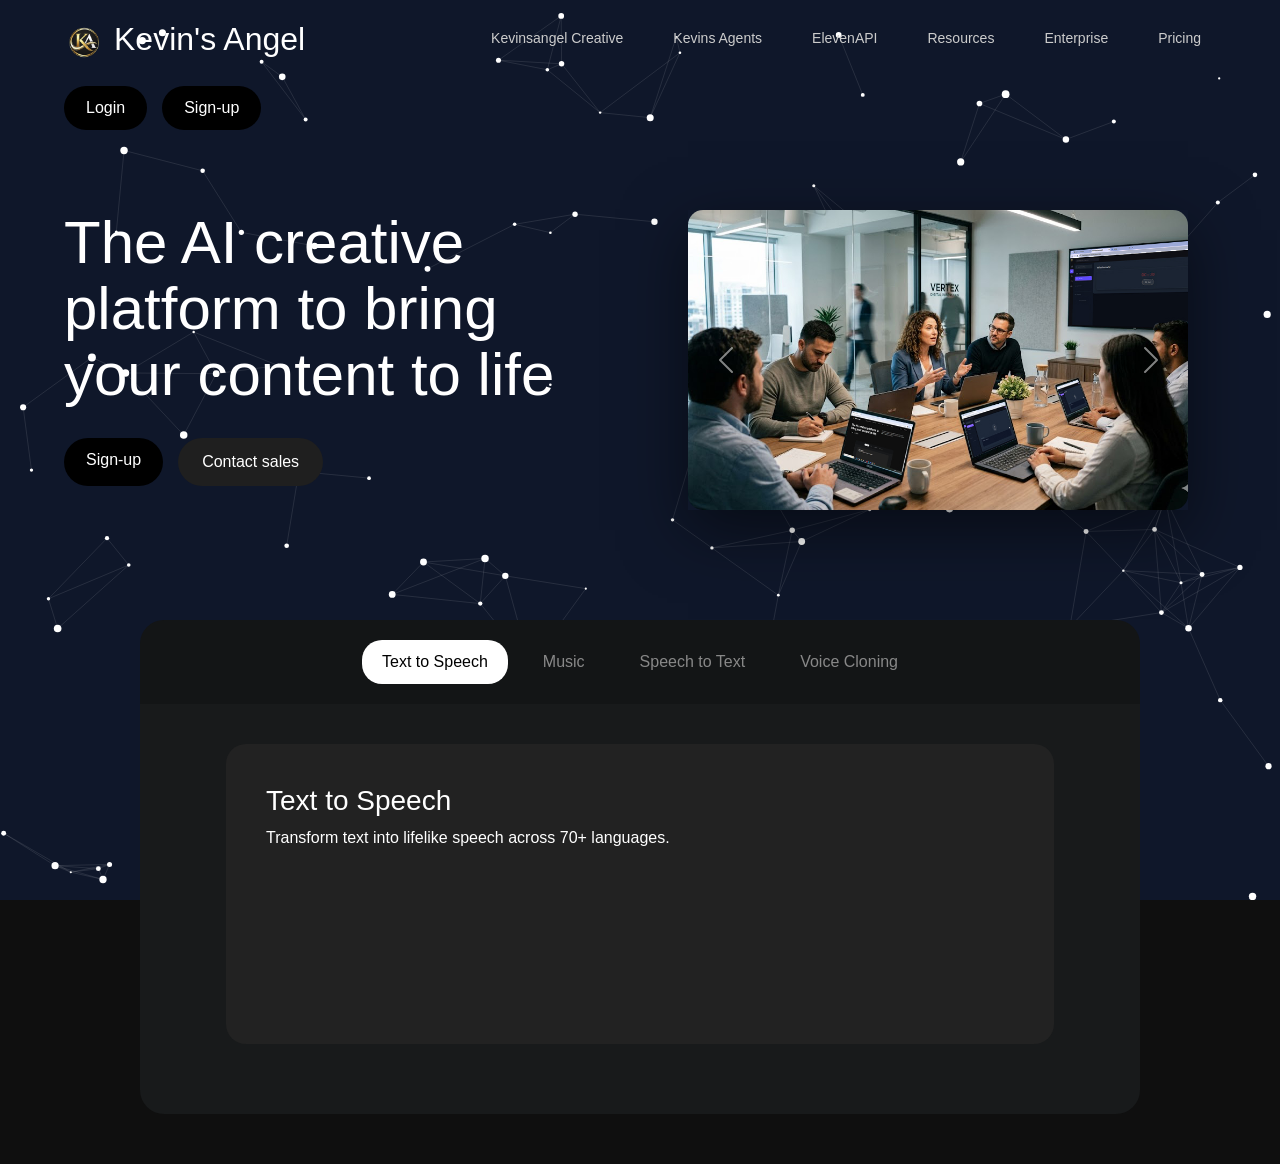
<file: index.html>
<!DOCTYPE html>
  <html lang="en">
  <head>
  <meta charset="UTF-8">
  <meta name="viewport" content="width=device-width, initial-scale=1.0">
  <title>AI Creative Platform</title>
  <link rel="shortcut icon" href="logonam.png" type="image/x-icon">
  <link href="https://cdn.jsdelivr.net/npm/bootstrap@5.3.2/dist/css/bootstrap.min.css" rel="stylesheet">
   <canvas id="particles"></canvas>
  <style>
    * {
    margin: 0;
    padding: 0;
    box-sizing: border-box;
    font-family: Arial, sans-serif;
  }

  body {
    background: #0f0f0f;
    color: white;
    overflow-x: hidden;
  }

  header {
    display: flex;
    justify-content: space-between;
    align-items: center;
    padding: 20px 5%;
    flex-wrap: wrap; 
    gap: 20px;
  }

  .logo {
  font-weight: bold;
  font-size: 20px;
  }

  nav a {
  margin: 0 15px;
  color: #ccc;
  text-decoration: none;
  }

  nav a:hover {
  color: white;
  }

     
.auth {
    display: flex;
    gap: 15px;
}

.buttons {
    display: flex;
    gap: 15px;
}

.buttons a {
    text-decoration: none;
    padding: 10px 22px;
    border-radius: 25px;
    background-color: #000;
    color: #fff;
    font-weight: 500;
    font-family: Arial, sans-serif;
    transition: 0.3s ease;
}

.auth a {
    text-decoration: none;
    padding: 10px 22px;
    border-radius: 25px;
    background-color: #000;
    color: #fff;
    font-weight: 500;
    font-family: Arial, sans-serif;
    transition: 0.3s ease;
}

.auth a:hover {
    background-color: #222;
    transform: scale(1.05);
}

.login {
background: transparent;
color: white;
}

.signup {
background: white;
color: black;
}

.hero {
display: flex;
justify-content: space-between;
padding: 80px 60px;
}

.hero-left {
max-width: 55%;
}

.hero-left h1 {
font-size: 60px;
line-height: 1.1;
}

.hero-left p {
margin-top: 20px;
color: #aaa;
}

.buttons {
margin-top: 30px;

}

.buttons button {
padding: 12px 24px;
border-radius: 25px;
border: none;
margin-right: 10px;
cursor: pointer;
}

.primary {
background: white;
color: black;
}

.secondary {
background: #1f1f1f;
color: white;
}

.hero-right {
flex: 1 1 400px;
display: flex;
justify-content: center;
    }

.golo {
  display: flex;
  align-items: center;
  gap: 10px;
}

img {
  width: 40px;
  height: 40px;
}

h2 {
  font-family: Arial, sans-serif;
}

/* NAV FIX */
nav {
  display: flex;
  gap: 15px;
  flex-wrap: wrap;
}

/* NAV ITEM */
.nav-item {
  position: relative;
  padding-bottom: 10px;
}

nav a {
  color: #ccc;
  text-decoration: none;
  font-size: 14px;
}

/* MEGA MENU */
.mega-menu {
  position: absolute;
  top: 40px;
  left: 0;
  width: 250px; /* Reduced fixed width for desktop */
  background: #1a1a1a;
  padding: 20px;
  border-radius: 12px;
  display: flex;
  flex-direction: column; /* Stack columns by default */
  gap: 15px;
  opacity: 0;
  visibility: hidden;
  transform: translateY(10px);
  transition: 0.3s ease;
  z-index: 100;
  border: 1px solid #333;
}

/* SHOW ON HOVER */
.nav-item:hover .mega-menu {
  opacity: 1;
  visibility: visible;
  transform: translateY(0);
}
.hero {
      display: flex;
      justify-content: space-between;
      padding: 60px 5%;
      flex-wrap: wrap; /* CRITICAL FOR MOBILE */
      gap: 40px;
  }

  .hero-left {
      max-width: 100%; /* Changed from 55% */
      flex: 1 1 500px; /* Grows but stays base-size */
  }

  .hero-left h1 {
      font-size: clamp(32px, 8vw, 60px); /* Adjusts size based on screen */
      line-height: 1.1;
  }

  .hero-right {
      flex: 1 1 600px;   /* allows it to grow */
      display: flex;
      justify-content: center;
  }

  .hero-right .carousel {
    width: 100%;
    max-width: 500px;   /* control width */
      box-shadow: 0 20px 60px rgba(0,0,0,0.5);
  }

  .hero-right .carousel-inner {
    height: 300px;      /* control height */
  }

  .hero-right .carousel-item {
    height: 300px;
  }

  .hero-right .carousel-item img {
    height: 100%;
    width: 100%;
    object-fit: cover;  /* VERY IMPORTANT */
    border-radius: 15px;
  }

  .hero-left,
  .hero-right {
    flex: 1 1 500px;
  }


  .cards {
      display: flex;
      gap: 20px;
      padding: 40px 5%;
      flex-wrap: wrap; /* Stacks cards on mobile */
  }

  .card {
      flex: 1 1 280px; /* Minimum width of 280px before stacking */
      height: 200px;
      background: #1c1c1c;
      border-radius: 20px;
      display: flex;
      align-items: center;
      justify-content: center;
      color: #888;
  }


  /* COLUMNS */
  .column {
    flex: 1;
  }

  .column h4 {
    margin-bottom: 10px;
    color: #aaa;
    font-size: 14px;
  }

  .column p {
    margin: 8px 0;
    font-size: 13px;
    color: #ccc;
    cursor: pointer;
    transition: 0.2s;
  }

  .column p:hover {
    color: white;
    transform: translateX(5px);
  }

  nav {
    display: flex;
    gap: 20px;
    position: relative;
  }

  .nav-item {
    position: relative;
  }

  /* make dropdown align nicely per item */
  .mega-menu {
    position: absolute;
    top: 40px;
    left: 0;
    min-width: 300px;
  }
  .nav-item {
    padding-bottom: 10px;
  }
  
  /* slide */
  
  .eleven-container {
    max-width: 1000px;
    margin: 50px auto;
    background: #181a1b;
    border-radius: 24px;
    overflow: hidden;
    padding-bottom: 30px;
  }

  .tabs-nav {
    display: flex;
    justify-content: center;
    gap: 15px;
    padding: 20px;
    background: rgba(0,0,0,0.2);
  }

  .tab-btn {
    background: transparent;
    border: none;
    color: #888;
    cursor: pointer;
    padding: 10px 20px;
    border-radius: 20px;
    transition: 0.3s;
  }

  .tab-btn.active {
    background: #fff;
    color: #000;
  }

  /* SLIDER LOGIC */
  .slider-window {
    width: 100%;
    overflow: hidden; /* Itatago ang ibang slides */
  }

  .slider-track {
      display: flex;
      width: 400%; /* 4 slides = 400% */
      transition: transform 0.6s cubic-bezier(0.4, 0, 0.2, 1); /* Smooth slide */
  }

  .slide-item {
      width: 100%; /* Isang slide ay kakain ng buong window width */
      padding: 40px;
      display: flex;
      justify-content: center;
  }

  .content-box {
      background: #222;
      width: 90%;
      padding: 40px;
      border-radius: 20px;
      min-height: 300px;
  }






 #particles {
    position: fixed;
    top: 0;
    left: 0;
    width: 100%;
    height: 100%;
    z-index: -1;
    background: #0f172a; /* dark background */
  }

  .dashboard-content {
    position: relative;
    z-index: 1;
  }



  @media (max-width: 768px) {

    header {
      display: flex;
      flex-direction: row; 
      justify-content: space-between;
      align-items: center;
      padding: 10px 5%;
      flex-wrap: nowrap
      
    }

    nav {
      display: none;
    }

    .mega-menu {
        display: none; /* Recommended: Hide mega menus on mobile and use a burger menu instead */
    }

    .auth {
        width: auto; /* Allow it to shrink to fit the buttons */
        margin-top: 0;
        display: flex;
        gap: 8px;
    }

    .auth a {
        padding: 8px 14px;
        font-size: 10px;
    }
    .golo {
      gap: 5px;
    }
    .golo h2 {
        font-size: 16px; /* Shrink text slightly if it's too cramped */
    }
    
    img {
        width: 30px; /* Smaller logo for mobile */
        height: 30px;
    }

    .eleven-container {
        margin: 20px 10px; /* Reduces outer margin so it doesn't look squeezed */
        border-radius: 15px; /* Softer corners for mobile */
    }

    .tabs-nav {
        gap: 8px;
        padding: 10px;
        flex-wrap: wrap; /* Allows buttons to stack if the phone is very narrow */
    }

    .tab-btn {
        padding: 8px 12px;
        font-size: 12px; /* Smaller text to fit all 4 buttons */
        flex: 1 1 auto; /* Helps buttons fill the row evenly */
    }

    .slide-item {
        padding: 20px 15px; /* Reduced from 40px to give content more room */
    }

    .content-box {
        width: 100%; /* Use full width of the slide-item */
        padding: 20px; /* Smaller internal padding */
        min-height: 250px; /* Adjust height for mobile screens */
    }

    .content-box h3 {
        font-size: 20px;
    }

    .content-box p {
        font-size: 14px;
    }
      
  }
  </style>
  
  </head>
  <body>

  <header>
    <div class="golo">
      <img src="logonam.png"/>
      <h2>Kevin's Angel</h2>
    </div>

    <nav>

    <!-- ITEM 1 -->
    <div class="nav-item">
      <a href="#">Kevinsangel Creative</a>
      <div class="mega-menu">
        <div class="column">
          <h4>Products</h4>
          <p>Overview</p>
          <p>Studio</p>
          <p>Voice Library</p>
        </div>
        <div class="column">
          <h4>Create</h4>
          <p>Text to Speech</p>
          <p>Voice Cloning</p>
        </div>
      </div>
    </div>

    <!-- ITEM 2 -->
    <div class="nav-item">
      <a href="#">Kevins Agents</a>
      <div class="mega-menu">
        <div class="column">
          <h4>Agents</h4>
          <p>AI Agents</p>
          <p>Automation</p>
        </div>
        <div class="column">
          <h4>Tools</h4>
          <p>Chatbot</p>
          <p>Assistant API</p>
        </div>
      </div>
    </div>

    <!-- ITEM 3 -->
    <div class="nav-item">
      <a href="#">ElevenAPI</a>
      <div class="mega-menu">
        <div class="column">
          <h4>API</h4>
          <p>Docs</p>
          <p>Authentication</p>
        </div>
        <div class="column">
          <h4>Developers</h4>
          <p>SDKs</p>
          <p>Examples</p>
        </div>
      </div>
    </div>

    <!-- ITEM 4 -->
    <div class="nav-item">
      <a href="#">Resources</a>
      <div class="mega-menu">
        <div class="column">
          <h4>Learn</h4>
          <p>Blog</p>
          <p>Tutorials</p>
        </div>
      </div>
    </div>

    <!-- ITEM 5 -->
    <div class="nav-item">
      <a href="#">Enterprise</a>
      <div class="mega-menu">
        <div class="column">
          <h4>Business</h4>
          <p>Solutions</p>
          <p>Security</p>
        </div>
      </div>
    </div>

    <!-- ITEM 6 -->
    <div class="nav-item">
      <a href="#">Pricing</a>
      <div class="mega-menu">
        <div class="column">
          <h4>Plans</h4>
          <p>Free</p>
          <p>Pro</p>
          <p>Enterprise</p>
        </div>
      </div>
    </div>

  </nav>
  
    <div class="auth">
      <a href="page/loginform.php">Login</a>
      <a href="page/registrationform.php">Sign-up</a>
    </div>
  </header>

  <section class="hero">
    <div class="hero-left">
      <h1>The AI creative platform to bring your content to life</h1>

      <div class="buttons">
        <a href="mycapstone/pages/registrationform.php">Sign-up</a>
        <button class="secondary">Contact sales</button>
      </div>
    </div>

    <div class="hero-right">
      <div id="carouselExampleControls" class="carousel slide" data-bs-ride="carousel">
        <div class="carousel-inner">
          
          <div class="carousel-item active">
            <img src="image1.jpg" class="d-block w-100" alt="Slide 1">
          </div>

          <div class="carousel-item">
            <img src="image1.jpg" class="d-block w-100" alt="Slide 2">
          </div>

          <div class="carousel-item">
            <img src="image1.jpg" class="d-block w-100" alt="Slide 3">
          </div>

        </div>

        <button class="carousel-control-prev" type="button" data-bs-target="#carouselExampleControls" data-bs-slide="prev">
          <span class="carousel-control-prev-icon"></span>
        </button>

        <button class="carousel-control-next" type="button" data-bs-target="#carouselExampleControls" data-bs-slide="next">
          <span class="carousel-control-next-icon"></span>
        </button>

      </div>
    </div>
  </section>
  
  <div class="eleven-container">
    <div class="tabs-nav">
        <button class="tab-btn active" onclick="slideTo(0)">Text to Speech</button>
        <button class="tab-btn" onclick="slideTo(1)">Music</button>
        <button class="tab-btn" onclick="slideTo(2)">Speech to Text</button>
        <button class="tab-btn" onclick="slideTo(3)">Voice Cloning</button>
    </div>

    <div class="slider-window">
        <div class="slider-track" id="mainTrack">
            
            <section class="slide-item">
                <div class="content-box">
                    <h3>Text to Speech</h3>
                    <p>Transform text into lifelike speech across 70+ languages.</p>
                    </div>
            </section>

            <section class="slide-item">
                <div class="content-box">
                    <h3>AI Music Generation</h3>
                    <p>Create unique background tracks for your projects.</p>
                </div>
            </section>

            <section class="slide-item">
                <div class="content-box">
                    <h3>Speech to Text</h3>
                    <div class="upload-card">
                        <i data-lucide="upload-cloud"></i>
                        <p>Upload MP3</p>
                    </div>
                </div>
            </section>

            <section class="slide-item">
                <div class="content-box">
                    <h3>Voice Cloning</h3>
                    <p>Clone your own voice with just a few minutes of audio.</p>
                </div>
            </section>

        </div>
    </div>
</div>


<script>
    function slideTo(index) {
    const track = document.getElementById('mainTrack');
    const buttons = document.querySelectorAll('.tab-btn');

    // 1. Move the track (100% / 4 slides = 25% movement per slide)
    // Pero since container width ang usapan, move by -25% each step
    const percentage = index * 25;
    track.style.transform = `translateX(-${percentage}%)`;

    // 2. Update Active Button Style
    buttons.forEach((btn, i) => {
        if (i === index) {
            btn.classList.add('active');
        } else {
            btn.classList.remove('active');
        }
    });
}




const canvas = document.getElementById("particles");
const ctx = canvas.getContext("2d");

canvas.width = window.innerWidth;
canvas.height = window.innerHeight;

let particlesArray = [];
const numberOfParticles = 120;

const mouse = {
  x: null,
  y: null,
  radius: 120
};

window.addEventListener("mousemove", function (event) {
  mouse.x = event.x;
  mouse.y = event.y;
});

window.addEventListener("resize", function () {
  canvas.width = window.innerWidth;
  canvas.height = window.innerHeight;
});

class Particle {
  constructor() {
    this.x = Math.random() * canvas.width;
    this.y = Math.random() * canvas.height;
    this.size = Math.random() * 3 + 1;
    this.speedX = Math.random() * 1 - 0.5;
    this.speedY = Math.random() * 1 - 0.5;
  }

  update() {
    this.x += this.speedX;
    this.y += this.speedY;

    // Bounce on edges
    if (this.x > canvas.width || this.x < 0) {
      this.speedX *= -1;
    }
    if (this.y > canvas.height || this.y < 0) {
      this.speedY *= -1;
    }

    // Mouse interaction
    let dx = mouse.x - this.x;
    let dy = mouse.y - this.y;
    let distance = Math.sqrt(dx * dx + dy * dy);

    if (distance < mouse.radius) {
      this.x -= dx / 20;
      this.y -= dy / 20;
    }
  }

  draw() {
    ctx.fillStyle = "white";
    ctx.beginPath();
    ctx.arc(this.x, this.y, this.size, 0, Math.PI * 2);
    ctx.fill();
  }
}

function init() {
  particlesArray = [];
  for (let i = 0; i < numberOfParticles; i++) {
    particlesArray.push(new Particle());
  }
}

function connect() {
  for (let a = 0; a < particlesArray.length; a++) {
    for (let b = a; b < particlesArray.length; b++) {
      let dx = particlesArray[a].x - particlesArray[b].x;
      let dy = particlesArray[a].y - particlesArray[b].y;
      let distance = dx * dx + dy * dy;

      if (distance < 10000) {
        ctx.strokeStyle = "rgba(255,255,255,0.1)";
        ctx.lineWidth = 1;
        ctx.beginPath();
        ctx.moveTo(particlesArray[a].x, particlesArray[a].y);
        ctx.lineTo(particlesArray[b].x, particlesArray[b].y);
        ctx.stroke();
      }
    }
  }
}

function animate() {
  ctx.clearRect(0, 0, canvas.width, canvas.height);

  for (let i = 0; i < particlesArray.length; i++) {
    particlesArray[i].update();
    particlesArray[i].draw();
  }

  connect();
  requestAnimationFrame(animate);
}

init();
animate();




</script>

<script src="https://cdn.jsdelivr.net/npm/bootstrap@5.3.2/dist/js/bootstrap.bundle.min.js"></script>

  </body>
  <?php include "pages/footer.php"; ?>
  </html>
</file>
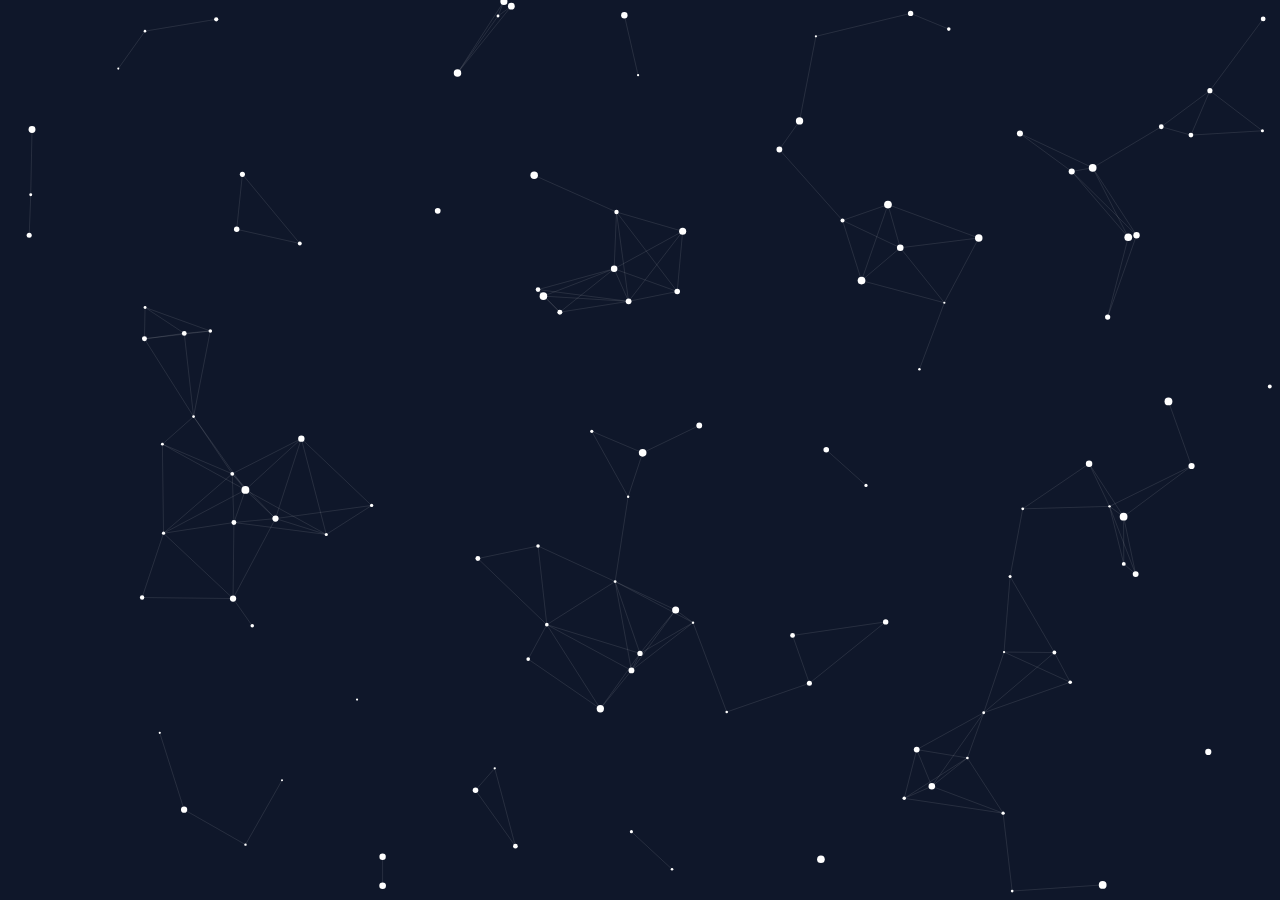
<file: page/backgroundsample.html>
<!DOCTYPE html>
<html lang="en">
<head>
    <meta charset="UTF-8">
    <meta name="viewport" content="width=device-width, initial-scale=1.0">
    <title>Document</title>
    <canvas id="particles"></canvas>
    <style>
        /* Full screen background */
        #particles {
        position: fixed;
        top: 0;
        left: 0;
        width: 100%;
        height: 100%;
        z-index: -1;
        background: #0f172a; /* dark background */
        }

        .dashboard-content {
        position: relative;
        z-index: 1;
        }
    </style>
</head>
<body>  
    
</body>
<script>
  
const canvas = document.getElementById("particles");
const ctx = canvas.getContext("2d");

canvas.width = window.innerWidth;
canvas.height = window.innerHeight;

let particlesArray = [];
const numberOfParticles = 120;

const mouse = {
  x: null,
  y: null,
  radius: 120
};

window.addEventListener("mousemove", function (event) {
  mouse.x = event.x;
  mouse.y = event.y;
});

window.addEventListener("resize", function () {
  canvas.width = window.innerWidth;
  canvas.height = window.innerHeight;
});

class Particle {
  constructor() {
    this.x = Math.random() * canvas.width;
    this.y = Math.random() * canvas.height;
    this.size = Math.random() * 3 + 1;
    this.speedX = Math.random() * 1 - 0.5;
    this.speedY = Math.random() * 1 - 0.5;
  }

  update() {
    this.x += this.speedX;
    this.y += this.speedY;

    // Bounce on edges
    if (this.x > canvas.width || this.x < 0) {
      this.speedX *= -1;
    }
    if (this.y > canvas.height || this.y < 0) {
      this.speedY *= -1;
    }

    // Mouse interaction
    let dx = mouse.x - this.x;
    let dy = mouse.y - this.y;
    let distance = Math.sqrt(dx * dx + dy * dy);

    if (distance < mouse.radius) {
      this.x -= dx / 20;
      this.y -= dy / 20;
    }
  }

  draw() {
    ctx.fillStyle = "white";
    ctx.beginPath();
    ctx.arc(this.x, this.y, this.size, 0, Math.PI * 2);
    ctx.fill();
  }
}

function init() {
  particlesArray = [];
  for (let i = 0; i < numberOfParticles; i++) {
    particlesArray.push(new Particle());
  }
}

function connect() {
  for (let a = 0; a < particlesArray.length; a++) {
    for (let b = a; b < particlesArray.length; b++) {
      let dx = particlesArray[a].x - particlesArray[b].x;
      let dy = particlesArray[a].y - particlesArray[b].y;
      let distance = dx * dx + dy * dy;

      if (distance < 10000) {
        ctx.strokeStyle = "rgba(255,255,255,0.1)";
        ctx.lineWidth = 1;
        ctx.beginPath();
        ctx.moveTo(particlesArray[a].x, particlesArray[a].y);
        ctx.lineTo(particlesArray[b].x, particlesArray[b].y);
        ctx.stroke();
      }
    }
  }
}

function animate() {
  ctx.clearRect(0, 0, canvas.width, canvas.height);

  for (let i = 0; i < particlesArray.length; i++) {
    particlesArray[i].update();
    particlesArray[i].draw();
  }

  connect();
  requestAnimationFrame(animate);
}

init();
animate();
</script>

</html>
</file>
